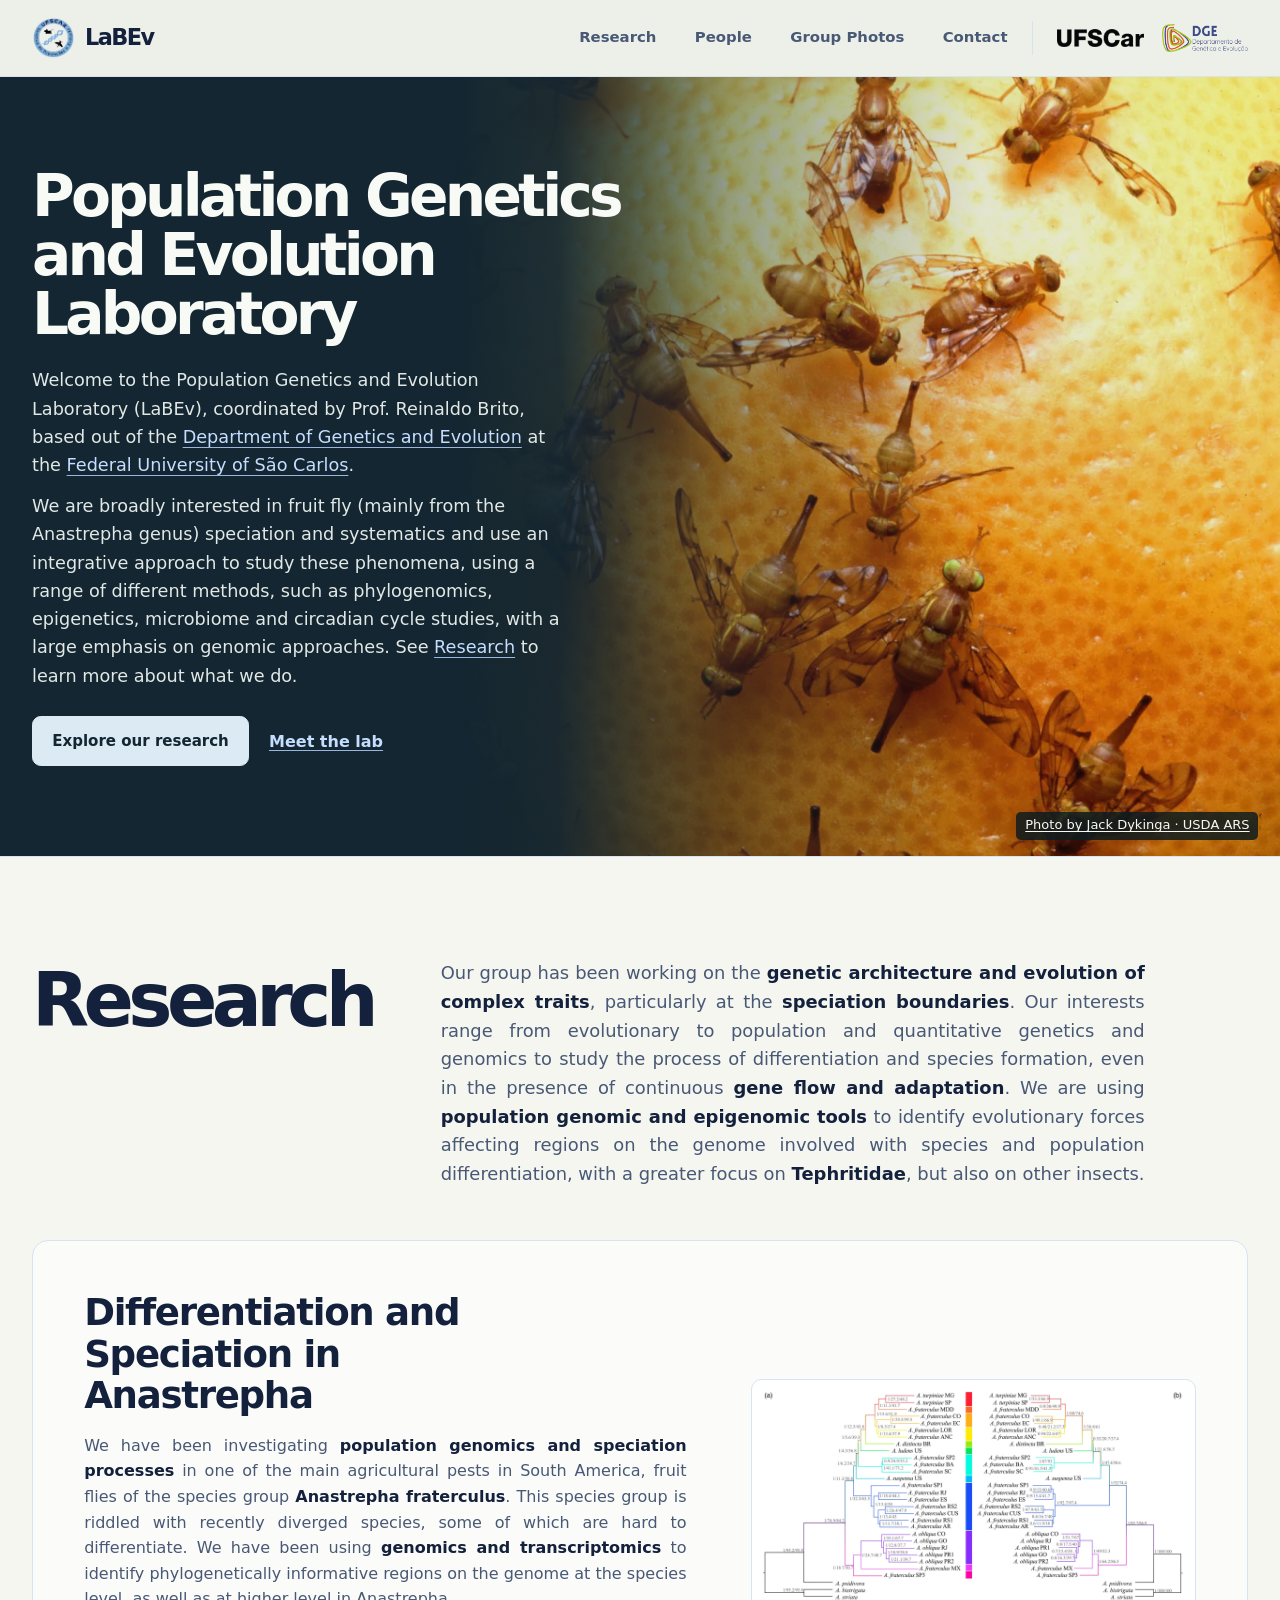
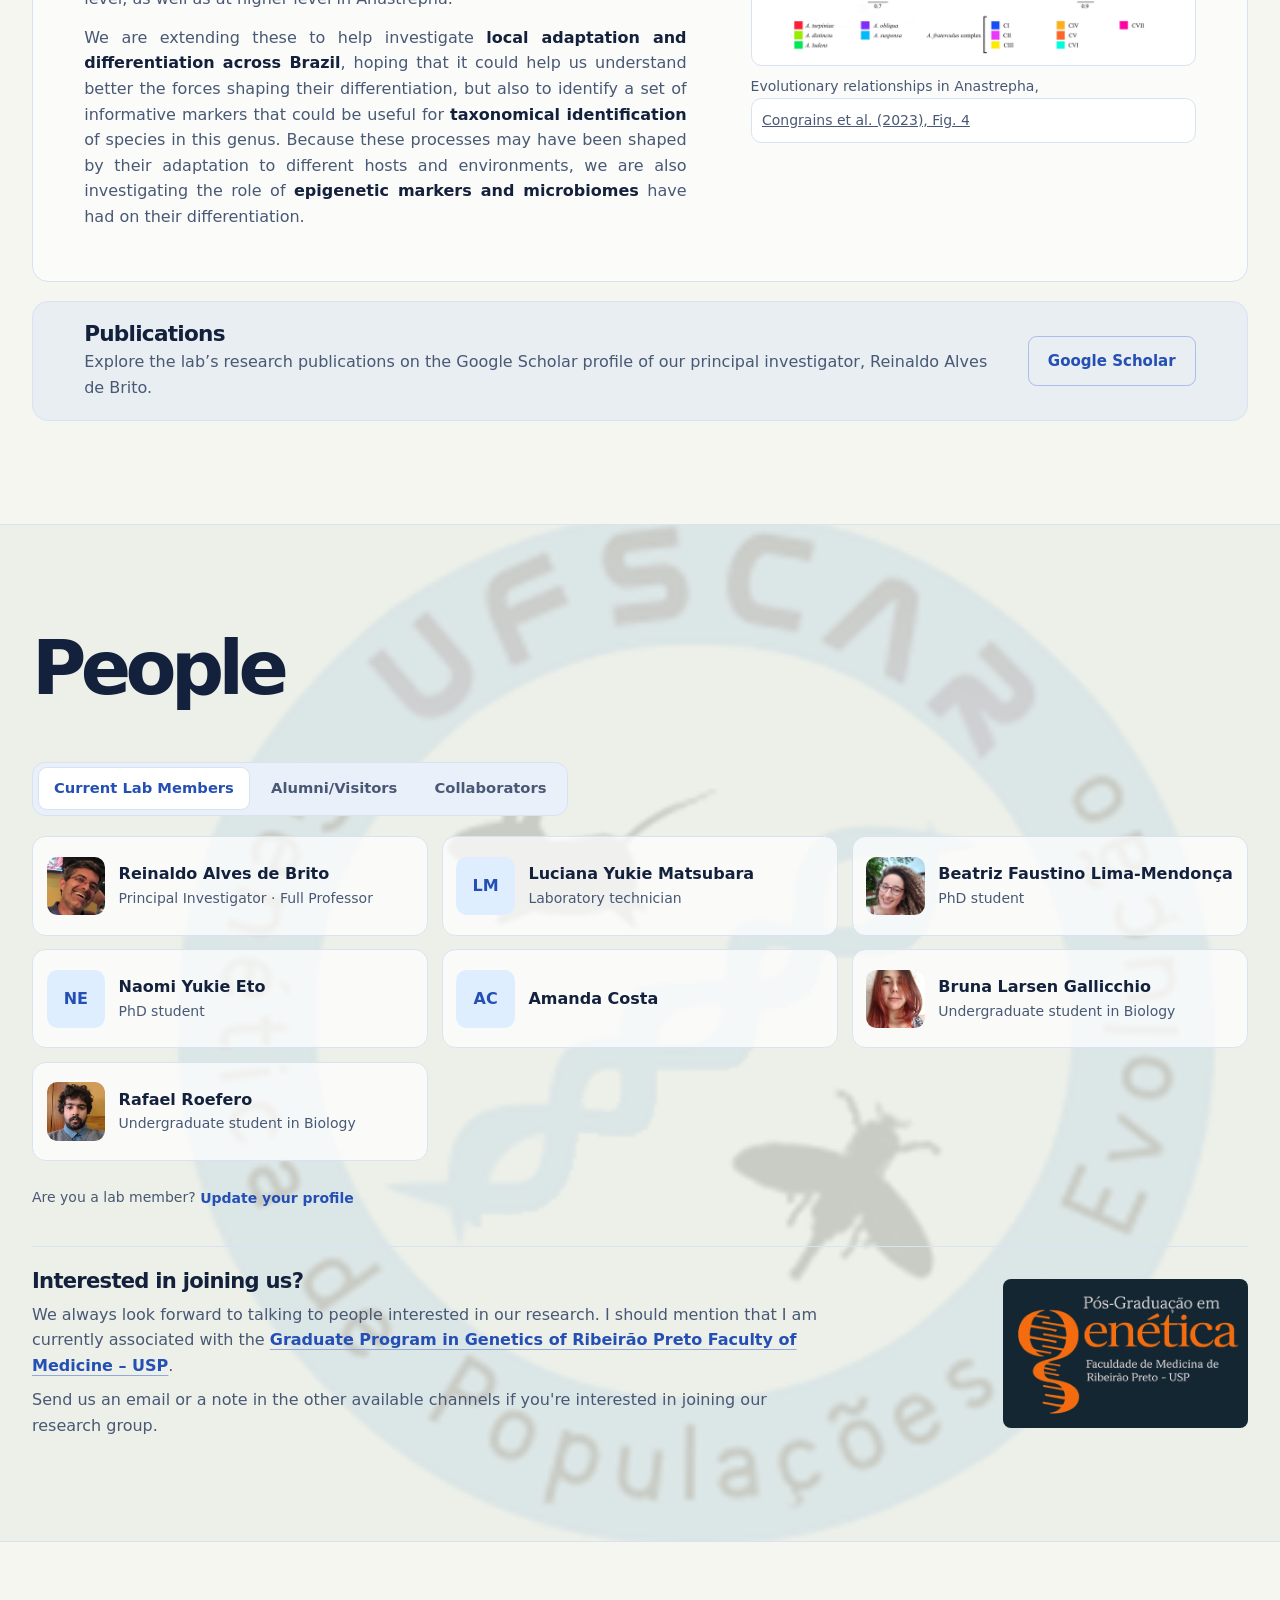
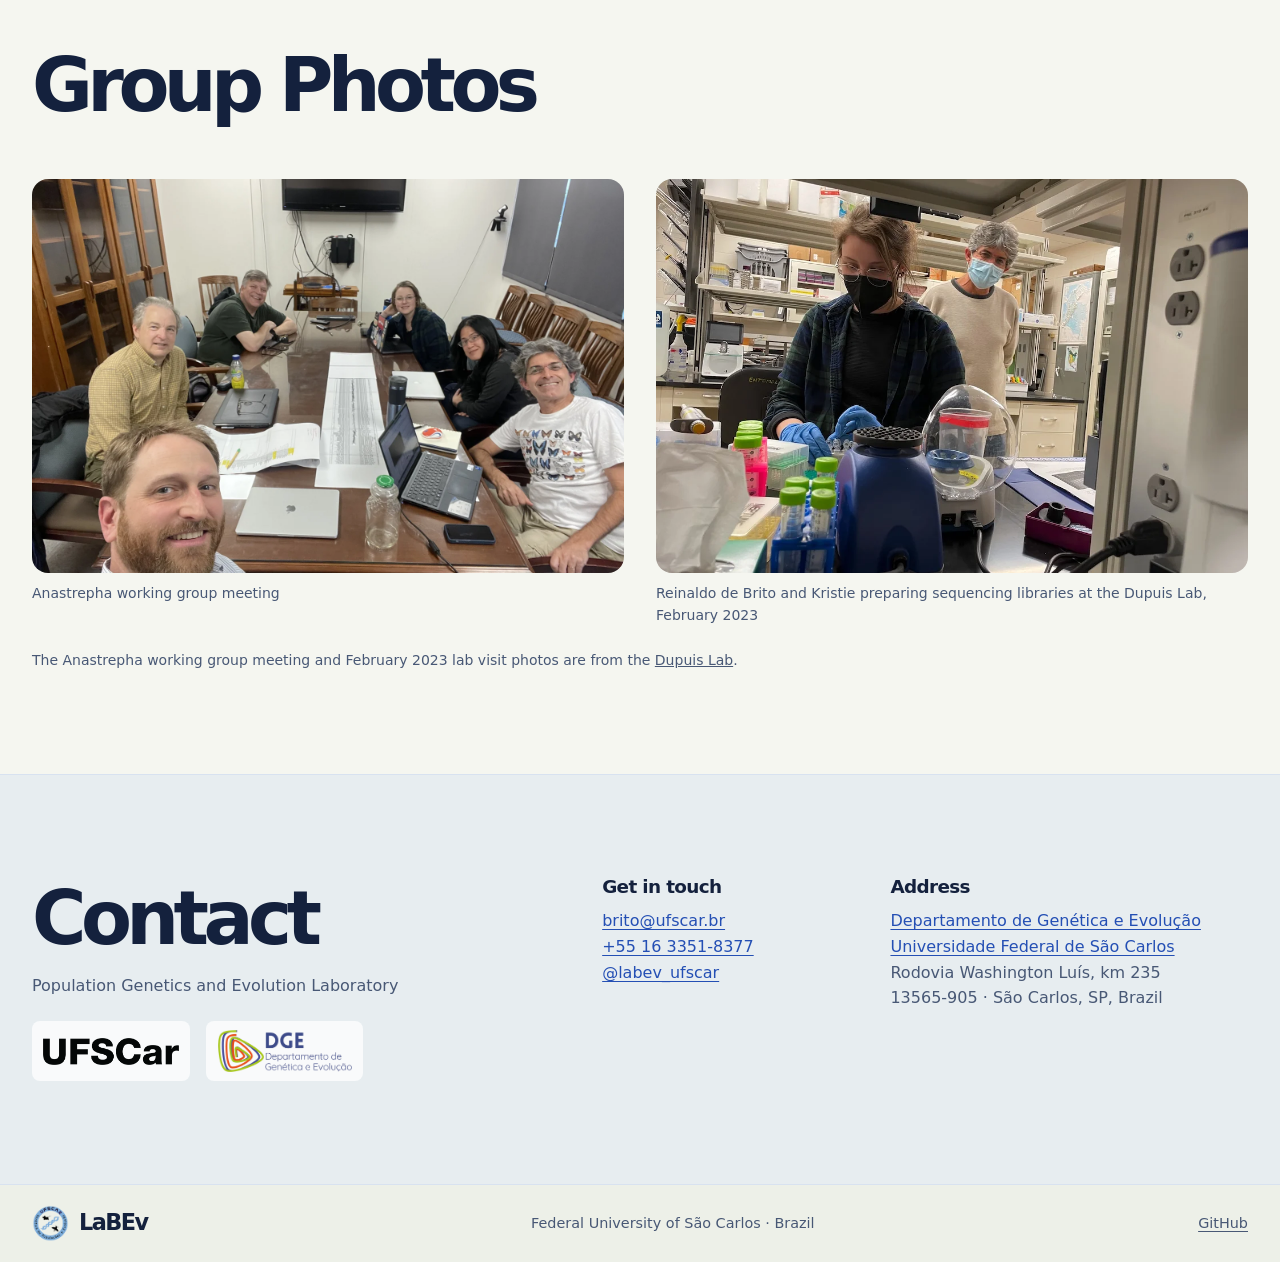
<file: v2/index.html>
<!doctype html>
<html lang="en">
<head>
  <meta charset="utf-8">
  <meta name="viewport" content="width=device-width, initial-scale=1">
  <meta name="description" content="LaBEv is the Population Genetics and Evolution Laboratory at UFSCar, studying fruit fly speciation, phylogenomics and molecular evolution.">
  <meta name="theme-color" content="#edf0e8">
  <title>LaBEv — Population Genetics and Evolution Laboratory</title>
  <link rel="icon" href="assets/labev-logo.png" type="image/png">
  <link rel="stylesheet" href="assets/site.css">
  <script defer src="People/people-data.js"></script>
  <script defer src="assets/group-photos-data.js"></script>
  <script defer src="assets/site.js"></script>
</head>
<body>
  <a class="skip-link" href="#main">Skip to content</a>

  <header class="site-header">
    <div class="wrap header-inner">
      <a class="brand" href="#Home" aria-label="LaBEv home">
        <img src="assets/labev-logo.png" alt="" width="43" height="43">
        <span>LaBEv</span>
      </a>
      <nav class="site-nav" aria-label="Main navigation">
        <a href="#Research">Research</a>
        <a href="#People">People</a>
        <a href="#Group-Photos">Group Photos</a>
        <a href="#Contact">Contact</a>
      </nav>
      <div class="header-affiliation">
        <a href="https://www.ufscar.br/"><img src="assets/logo-ufscar.png" alt="Federal University of São Carlos (UFSCar)" width="499" height="100"></a>
        <a href="https://www.dge.ufscar.br/"><img src="assets/logo-dge.png" alt="Departamento de Genética e Evolução" width="640" height="202"></a>
      </div>
    </div>
  </header>

  <main id="main">
    <section class="hero" id="Home" aria-labelledby="home-heading">
      <div class="wrap hero-inner">
        <div class="hero-copy">
          <h1 id="home-heading">Population Genetics and Evolution Laboratory</h1>
          <div class="hero-description">
            <p>Welcome to the Population Genetics and Evolution Laboratory (LaBEv), coordinated by Prof. Reinaldo Brito, based out of the <a href="https://www.dge.ufscar.br/">Department of Genetics and Evolution</a> at the <a href="https://www.ufscar.br/">Federal University of São Carlos</a>.</p>
            <p>We are broadly interested in fruit fly (mainly from the <i>Anastrepha</i> genus) speciation and systematics and use an integrative approach to study these phenomena, using a range of different methods, such as phylogenomics, epigenetics, microbiome and circadian cycle studies, with a large emphasis on genomic approaches. See <a href="#Research">Research</a> to learn more about what we do.</p>
          </div>
          <div class="hero-actions">
            <a class="button" href="#Research">Explore our research</a>
            <a class="subtle-link" href="#People">Meet the lab</a>
          </div>
        </div>
      </div>
      <figure class="hero-figure" aria-label="Research photographs">
        <div class="hero-slides" id="hero-slides">
          <img class="hero-slide" src="assets/hero-ludens.webp" alt="Mexican fruit flies on a grapefruit" width="1048" height="1500" fetchpriority="high" data-credit="Photo by Jack Dykinga · USDA ARS" data-source="https://www.flickr.com/photos/usdagov/8456922792" style="--photo-focus: 50% 39%; --photo-focus-mobile: 50% 39%;">
        </div>
        <template id="hero-photo-list">
          <img src="assets/hero-fraterculus.webp" alt="South American fruit fly with its patterned wings extended" width="1491" height="1098" data-credit="Photo by Gerson Tavares" data-source="https://commons.wikimedia.org/wiki/File:Anastrepha-fraterculus.jpg" style="--photo-focus: 74% 56%; --photo-focus-compact: 37% 56%; --photo-scale: -1.18 1.18; --photo-origin: 54% 51%; --photo-scale-mobile: -1 1;">
          <img src="assets/fruit-fly.webp" alt="Anastrepha fraterculus resting on a leaf" width="1680" height="1120" data-credit="Photo by Paulo Lanzetta" data-source="https://revistacultivar.com.br/fitossanidade/anastrepha-fraterculus">
          <img src="assets/hero-pitanga-brasil.webp" alt="Ripe pitanga (Eugenia uniflora) on a branch in Minas Gerais, Brazil" width="1680" height="1123" data-credit="Photo by EvaldoResende" data-source="https://commons.wikimedia.org/wiki/File:Pitanga_Eugenia_uniflora.jpg" style="--photo-focus: 55% 49%; --photo-focus-mobile: 55% 49%;">
          <img src="assets/hero-anastrepha-brasil.webp" alt="Anastrepha fraterculus on a reddish stem in the Atlantic Forest, Espírito Santo, Brazil" width="1280" height="854" data-credit="Photo by Luan Faitanin Volpato" data-source="https://commons.wikimedia.org/wiki/File:Mosca-das-frutas.jpg" style="--photo-focus: 0% 52%; --photo-focus-compact: 27% 52%; --photo-scale: 1.74; --photo-origin: 0% 52%; --photo-scale-mobile: 1.6;">
          <img src="assets/hero-pomar-avare.webp" alt="Rows of orange trees bearing ripe fruit in Avaré, São Paulo, Brazil" width="1800" height="1191" data-credit="Photo by José Reynaldo da Fonseca" data-source="https://commons.wikimedia.org/wiki/File:Laranja_(Avar%C3%A9)_REFON_1.JPG" style="--photo-focus: 66% 52%; --photo-focus-compact: 70% 51%; --photo-focus-mobile: center 54%;">
        </template>
        <figcaption class="hero-caption" tabindex="0" aria-description="The photographs pause while the photo credit has focus.">
          <span id="hero-credit"><a href="https://www.flickr.com/photos/usdagov/8456922792">Photo by Jack Dykinga · USDA ARS</a></span>
        </figcaption>
      </figure>
    </section>

    <section class="section research" id="Research" aria-labelledby="research-heading">
      <div class="wrap">
        <div class="section-heading" data-reveal>
          <h2 id="research-heading">Research</h2>
          <p>Our group has been working on the <strong>genetic architecture and evolution of complex traits</strong>, particularly at the <strong>speciation boundaries</strong>. Our interests range from evolutionary to population and quantitative genetics and genomics to study the process of differentiation and species formation, even in the presence of continuous <strong>gene flow and adaptation</strong>. We are using <strong>population genomic and epigenomic tools</strong> to identify evolutionary forces affecting regions on the genome involved with species and population differentiation, with a greater focus on <strong>Tephritidae</strong>, but also on other insects.</p>
        </div>
        <div class="research-feature" data-reveal>
          <div class="research-copy">
            <h3>Differentiation and Speciation in <i>Anastrepha</i></h3>
            <p>We have been investigating <strong>population genomics and speciation processes</strong> in one of the main agricultural pests in South America, fruit flies of the species group <strong><i>Anastrepha fraterculus</i></strong>. This species group is riddled with recently diverged species, some of which are hard to differentiate. We have been using <strong>genomics and transcriptomics</strong> to identify phylogenetically informative regions on the genome at the species level, as well as at higher level in <i>Anastrepha</i>.</p>
            <p>We are extending these to help investigate <strong>local adaptation and differentiation across Brazil</strong>, hoping that it could help us understand better the forces shaping their differentiation, but also to identify a set of informative markers that could be useful for <strong>taxonomical identification</strong> of species in this genus. Because these processes may have been shaped by their adaptation to different hosts and environments, we are also investigating the role of <strong>epigenetic markers and microbiomes</strong> have had on their differentiation.</p>
          </div>
          <figure class="research-figure">
            <a href="assets/research-tree.webp" aria-label="Open the full Anastrepha phylogeny figure"><img src="assets/research-tree.webp" alt="Two phylogenetic trees comparing populations and species of Anastrepha fruit flies" loading="lazy" decoding="async"></a>
            <figcaption>Evolutionary relationships in <i>Anastrepha</i>, <a href="https://doi.org/10.1111/eva.13589">Congrains et al. (2023), Fig. 4</a></figcaption>
          </figure>
        </div>
        <div class="publications" id="Papers" data-reveal>
          <div>
            <h3>Publications</h3>
            <p>Explore the lab’s research publications on the Google Scholar profile of our principal investigator, Reinaldo Alves de Brito.</p>
          </div>
          <a class="button button-outline" href="https://scholar.google.com/citations?user=apduh70AAAAJ&amp;hl=en">Google Scholar</a>
        </div>
      </div>
    </section>

    <section class="section people" id="People" aria-labelledby="people-heading">
      <div class="wrap">
        <div class="section-heading" data-reveal>
          <h2 id="people-heading">People</h2>
        </div>
        <div id="people-directory" hidden>
          <div class="people-tabs" role="tablist" aria-label="People groups">
            <button type="button" role="tab" id="tab-current" aria-controls="panel-current" aria-selected="true">Current Lab Members</button>
            <button type="button" role="tab" id="tab-alumni" aria-controls="panel-alumni" aria-selected="false" tabindex="-1">Alumni/Visitors</button>
            <button type="button" role="tab" id="tab-collaborators" aria-controls="panel-collaborators" aria-selected="false" tabindex="-1">Collaborators</button>
          </div>
          <div id="panel-current" class="people-panel" role="tabpanel" aria-labelledby="tab-current" tabindex="0">
            <p class="profile-access" hidden>Are you a lab member? <button class="subtle-link profile-access-trigger" type="button" aria-haspopup="dialog" aria-controls="profile-access-dialog">Update your profile</button></p>
          </div>
          <div id="panel-alumni" class="people-panel" role="tabpanel" aria-labelledby="tab-alumni" tabindex="0" hidden></div>
          <div id="panel-collaborators" class="people-panel" role="tabpanel" aria-labelledby="tab-collaborators" tabindex="0" hidden></div>
        </div>
        <p id="people-unavailable" hidden>Profiles are currently unavailable.</p>
        <noscript><p>Enable JavaScript to view the lab directory.</p></noscript>
        <div class="join" data-reveal>
          <div class="join-copy">
            <h3>Interested in joining us?</h3>
            <p>We always look forward to talking to people interested in our research. I should mention that I am currently associated with the <a class="subtle-link" href="https://rge.fmrp.usp.br/pg/">Graduate Program in Genetics of Ribeirão Preto Faculty of Medicine – USP</a>.</p>
            <p>Send us an email or a note in the other available channels if you're interested in joining our research group.</p>
          </div>
          <a class="join-program-logo" href="https://rge.fmrp.usp.br/pg/" lang="pt-BR">
            <img src="assets/logo-genetica-usp.png" alt="Programa de Pós-Graduação em Genética da Faculdade de Medicina de Ribeirão Preto, USP" width="513" height="300" loading="lazy" decoding="async">
          </a>
        </div>
      </div>
    </section>

    <section class="section gallery" id="Group-Photos" aria-labelledby="gallery-heading">
      <div class="wrap">
        <div class="section-heading" data-reveal>
          <h2 id="gallery-heading">Group Photos</h2>
        </div>
        <div class="gallery-grid" id="group-photo-grid" data-reveal></div>
        <p id="group-photo-message" hidden></p>
        <p class="gallery-credit" id="group-photo-credit" hidden>The <i>Anastrepha</i> working group meeting and February 2023 lab visit photos are from the <a href="https://julianrdupuis.com/#News">Dupuis Lab</a>.</p>
        <noscript><p>Enable JavaScript to view the group photos.</p></noscript>
      </div>
    </section>

    <section class="section contact" id="Contact" aria-labelledby="contact-heading">
      <div class="wrap contact-inner">
        <div data-reveal>
          <h2 id="contact-heading">Contact</h2>
          <p>Population Genetics and Evolution Laboratory</p>
          <div class="contact-logos">
            <a href="https://www.ufscar.br/"><img src="assets/logo-ufscar.png" alt="Federal University of São Carlos (UFSCar)" width="499" height="100" loading="lazy" decoding="async"></a>
            <a href="https://www.dge.ufscar.br/"><img src="assets/logo-dge.png" alt="Departamento de Genética e Evolução" width="640" height="202" loading="lazy" decoding="async"></a>
          </div>
        </div>
        <div class="contact-details" data-reveal>
          <section aria-labelledby="contact-online">
            <h3 id="contact-online">Get in touch</h3>
            <a href="mailto:brito@ufscar.br">brito@ufscar.br</a>
            <a href="tel:+551633518377">+55 16 3351-8377</a>
            <a href="https://www.instagram.com/labev_ufscar/">@labev_ufscar</a>
          </section>
          <section aria-labelledby="contact-address">
            <h3 id="contact-address">Address</h3>
            <address>
              <a href="https://www.dge.ufscar.br/" lang="pt-BR">Departamento de Genética e Evolução</a>
              <a href="https://www.ufscar.br/" lang="pt-BR">Universidade Federal de São Carlos</a>
              Rodovia Washington Luís, km 235<br>
              13565-905 · São Carlos, SP, Brazil
            </address>
          </section>
        </div>
      </div>
    </section>
  </main>

  <footer class="site-footer">
    <div class="wrap footer-inner">
      <a class="brand" href="#Home" aria-label="LaBEv home">
        <img src="assets/labev-logo.png" alt="" width="37" height="37">
        <span>LaBEv</span>
      </a>
      <p>Federal University of São Carlos · Brazil</p>
      <a href="https://github.com/LaBEv">GitHub</a>
    </div>
  </footer>

  <dialog class="profile-dialog" id="profile-dialog" aria-labelledby="profile-name">
    <div class="dialog-inner">
      <form method="dialog" class="dialog-actions"><button class="close-button" value="close" aria-label="Close profile">×</button></form>
      <div id="profile-content"></div>
    </div>
  </dialog>
  <dialog class="profile-access-dialog" id="profile-access-dialog" aria-labelledby="profile-access-title" aria-describedby="profile-access-help">
    <div class="dialog-inner">
      <form method="dialog" class="dialog-actions"><button class="close-button" aria-label="Close profile access">×</button></form>
      <form method="dialog" class="profile-access-form">
        <h2 id="profile-access-title">Update your profile</h2>
        <p id="profile-access-help">Enter the lab password to open the profile form in a new tab.</p>
        <div class="profile-access-field">
          <label for="profile-access-password">Lab password</label>
          <input id="profile-access-password" type="password" aria-describedby="profile-access-error" autocomplete="off" required autofocus>
          <p class="profile-access-error" id="profile-access-error" role="alert"></p>
        </div>
        <button class="button" type="submit">Open profile form</button>
      </form>
    </div>
  </dialog>
  <dialog class="photo-dialog" id="photo-dialog" aria-labelledby="photo-caption">
    <div class="dialog-inner">
      <form method="dialog" class="dialog-actions"><button class="close-button" value="close" aria-label="Close photo">×</button></form>
      <figure><img alt=""><figcaption id="photo-caption"></figcaption></figure>
    </div>
  </dialog>
</body>
</html>
</file>
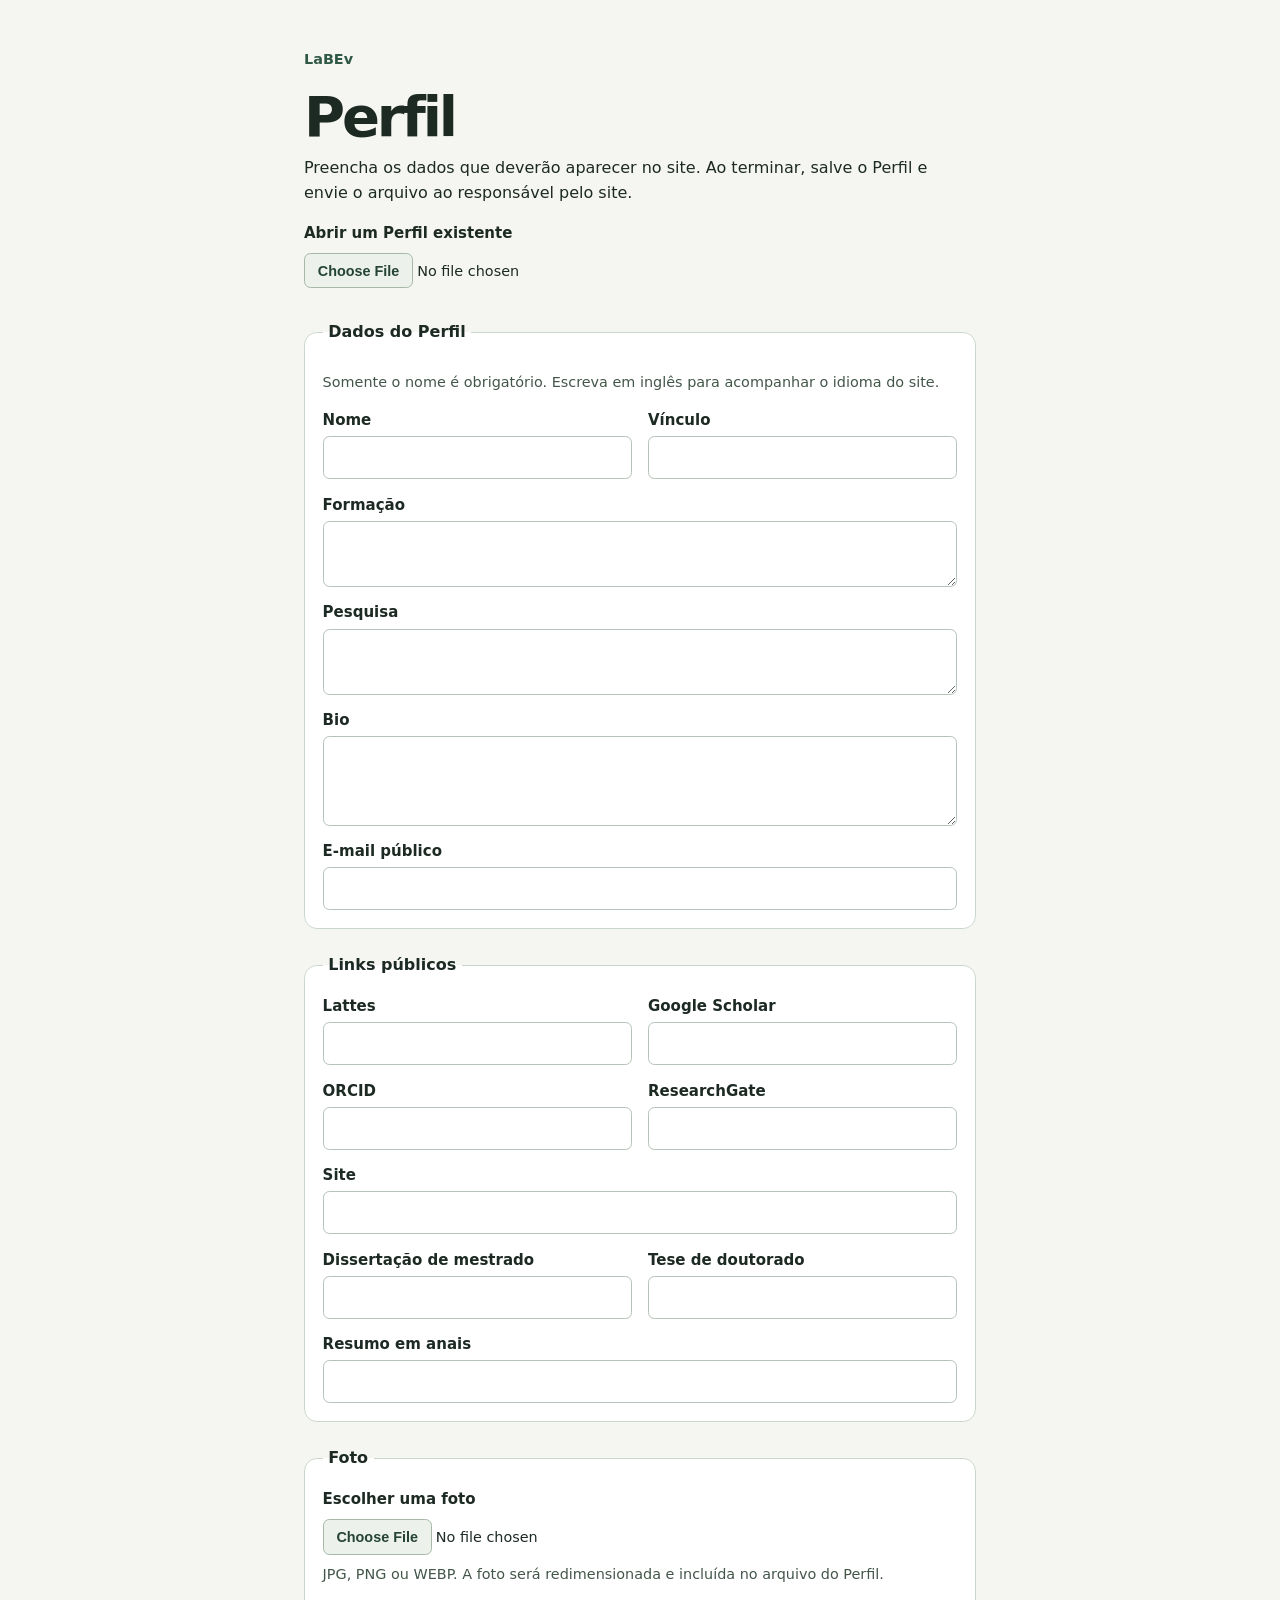
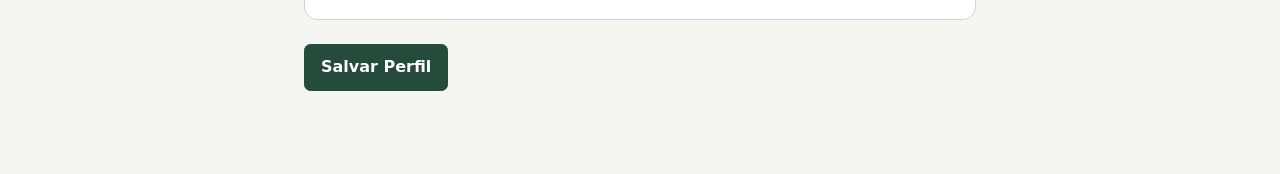
<file: v2/People/editar-perfil.html>
<!doctype html>
<html lang="pt-BR">
<head>
  <meta charset="utf-8">
  <meta name="viewport" content="width=device-width, initial-scale=1">
  <title>Perfil | LaBEv</title>
  <style>
    :root { color-scheme: light; background: #f5f6f2; color: #1d2a23; font: 100%/1.55 system-ui, sans-serif; }
    * { box-sizing: border-box; }
    body { margin: 0; }
    main { max-width: 48rem; margin: 0 auto; padding: clamp(1.25rem, 5vw, 3rem); }
    header { margin-bottom: 2rem; }
    .brand { color: #305846; font-size: .9rem; font-weight: 750; }
    h1 { margin: 0 0 .5rem; font-size: clamp(2.25rem, 8vw, 3.5rem); line-height: 1.1; letter-spacing: -.055em; }
    p { margin: 0 0 1rem; }
    fieldset { min-inline-size: 0; margin: 0 0 1.5rem; padding: 1.1rem; border: 1px solid #cbd6cd; border-radius: .8rem; background: #fff; }
    legend { padding: 0 .35rem; font-weight: 720; }
    .fields { display: grid; grid-template-columns: repeat(2, minmax(0, 1fr)); column-gap: 1rem; row-gap: .9rem; }
    .wide { grid-column: 1 / -1; }
    label { display: block; font-size: .9375rem; font-weight: 640; }
    input, textarea, button { font: inherit; }
    input:not([type=file]), textarea { display: block; width: 100%; margin: .25rem 0 0; padding: .55rem .65rem; border: 1px solid #b6c3b8; border-radius: .4rem; color: inherit; background: #fff; }
    textarea { resize: vertical; }
    input[type=file] { width: 100%; margin: .5rem 0 0; font-size: .9rem; font-weight: 400; }
    input::file-selector-button, button { padding: .55rem .8rem; border: 1px solid #a7b8a9; border-radius: .4rem; background: #ecf2eb; color: #254337; font-weight: 660; cursor: pointer; }
    :focus-visible { outline: 3px solid #507c66; outline-offset: 2px; }
    button[type=submit] { padding: .65rem 1rem; border-color: #254b3d; background: #254b3d; color: #fff; }
    button:disabled { opacity: .55; cursor: wait; }
    .image-row { margin-top: .8rem; }
    img { display: block; width: 6rem; height: 6rem; margin-bottom: .6rem; object-fit: cover; border-radius: .6rem; }
    img[hidden] { display: none; }
    .small { margin-top: .5rem; color: #43564a; font-size: .9rem; }
    .image-row .small { overflow-wrap: anywhere; }
    #status { margin: .65rem 0 0; min-height: 1.5em; }
    #status[data-error=true] { color: #832827; }
    @media (max-width: 34rem) { .fields { grid-template-columns: 1fr; } }
  </style>
</head>
<body>
  <main>
    <header>
      <p class="brand">LaBEv</p>
      <h1>Perfil</h1>
      <p>Preencha os dados que deverão aparecer no site. Ao terminar, salve o Perfil e envie o arquivo ao responsável pelo site.</p>
      <label for="load-profile">Abrir um Perfil existente</label>
      <input id="load-profile" type="file" accept=".txt,text/plain">
    </header>

    <form id="profile-form">
      <fieldset>
        <legend>Dados do Perfil</legend>
        <p class="small">Somente o nome é obrigatório. Escreva em inglês para acompanhar o idioma do site.</p>
        <div class="fields">
          <label>Nome <input name="Nome" type="text" required></label>
          <label>Vínculo <input name="Vínculo" type="text"></label>
          <label class="wide">Formação <textarea name="Formação" rows="2"></textarea></label>
          <label class="wide">Pesquisa <textarea name="Pesquisa" rows="2"></textarea></label>
          <label class="wide">Bio <textarea name="Bio" rows="3"></textarea></label>
          <label class="wide">E-mail público <input name="E-mail" type="email"></label>
        </div>
      </fieldset>

      <fieldset>
        <legend>Links públicos</legend>
        <div class="fields">
          <label>Lattes <input name="Lattes" type="url" inputmode="url"></label>
          <label>Google Scholar <input name="Google Scholar" type="url" inputmode="url"></label>
          <label>ORCID <input name="ORCID" type="url" inputmode="url"></label>
          <label>ResearchGate <input name="ResearchGate" type="url" inputmode="url"></label>
          <label class="wide">Site <input name="Site" type="url" inputmode="url"></label>
          <label>Dissertação de mestrado <input name="Dissertação" type="url" inputmode="url"></label>
          <label>Tese de doutorado <input name="Tese" type="url" inputmode="url"></label>
          <label class="wide">Resumo em anais <input name="Resumo" type="url" inputmode="url"></label>
        </div>
      </fieldset>

      <fieldset>
        <legend>Foto</legend>
        <label for="load-photo">Escolher uma foto</label>
        <input id="load-photo" type="file" accept=".jpg,.jpeg,.png,.webp,image/jpeg,image/png,image/webp" aria-describedby="photo-help">
        <p id="photo-help" class="small">JPG, PNG ou WEBP. A foto será redimensionada e incluída no arquivo do Perfil.</p>
        <div id="photo-selection" class="image-row" hidden>
          <img id="photo-preview" alt="Prévia da foto escolhida" hidden>
          <p id="photo-label" class="small"></p>
          <button id="clear-photo" type="button">Remover foto</button>
        </div>
      </fieldset>

      <button id="save-profile" type="submit">Salvar Perfil</button>
      <p id="status" role="status" aria-atomic="true"></p>
    </form>
  </main>

  <script>
    const form = document.querySelector('#profile-form');
    const profileInput = document.querySelector('#load-profile');
    const imageInput = document.querySelector('#load-photo');
    const photoSelection = document.querySelector('#photo-selection');
    const preview = document.querySelector('#photo-preview');
    const photoLabel = document.querySelector('#photo-label');
    const clearPhoto = document.querySelector('#clear-photo');
    const save = document.querySelector('#save-profile');
    const status = document.querySelector('#status');
    const fields = Array.from(form.querySelectorAll('[name]'));
    const fieldNames = new Set([...fields.map((field) => field.name), 'Foto']);
    const embeddedPhoto = /^data:image\/jpeg;base64,[A-Za-z0-9+/]+={0,2}$/;
    let photo = '';
    let profileFilename = '';
    let photoRevision = 0;
    let profileRevision = 0;

    function say(message, isError = false) {
      status.textContent = message;
      status.dataset.error = String(isError);
    }

    function setPhoto(value, filename = '') {
      photo = value;
      photoSelection.hidden = !photo;
      preview.hidden = !embeddedPhoto.test(photo);
      if (preview.hidden) {
        preview.removeAttribute('src');
      } else {
        preview.src = photo;
      }
      photoLabel.textContent = filename || (preview.hidden ? photo : 'Foto incluída no Perfil');
    }

    function parseProfile(contents) {
      const values = new Map();
      let activeField;
      for (const line of contents.replace(/^\uFEFF/, '').split(/\r?\n/)) {
        if (!line.trim() || /^\s*#/.test(line)) continue;
        if (/^\s/.test(line) && activeField) {
          values.set(activeField, `${values.get(activeField)}\n${line.trim()}`.trim());
          continue;
        }
        const separator = line.indexOf(':');
        const name = separator < 0 ? '' : line.slice(0, separator).trim();
        if (!fieldNames.has(name) || values.has(name)) throw new Error('Formato do Perfil inválido.');
        values.set(name, line.slice(separator + 1).trim());
        activeField = name;
      }
      const photoValue = values.get('Foto');
      if (photoValue && !embeddedPhoto.test(photoValue) && !/^[^/\\:]+\.(jpe?g|png|webp)$/i.test(photoValue)) {
        throw new Error('O campo Foto precisa conter um nome de arquivo JPG, PNG ou WEBP.');
      }
      return values;
    }

    profileInput.addEventListener('change', async () => {
      const [file] = profileInput.files;
      if (!file) return;
      const revision = ++profileRevision;
      try {
        const values = parseProfile(await file.text());
        if (revision !== profileRevision) return;
        for (const field of fields) field.value = values.get(field.name) || '';
        profileFilename = values.get('Nome') && /\.txt$/i.test(file.name) ? file.name : '';
        photoRevision++;
        save.disabled = false;
        imageInput.value = '';
        setPhoto(values.get('Foto') || '');
        say('Perfil aberto. Você já pode editar os campos.');
        form.elements.namedItem('Nome').focus();
      } catch (error) {
        if (revision === profileRevision) say(error.message, true);
      } finally {
        if (revision === profileRevision) profileInput.value = '';
      }
    });

    async function resizePhoto(file) {
      if (!/\.(jpe?g|png|webp)$/i.test(file.name)) throw new Error('Escolha uma foto JPG, PNG ou WEBP.');
      const source = URL.createObjectURL(file);
      const image = new Image();
      try {
        image.src = source;
        await image.decode();
        const scale = Math.min(1, 960 / Math.max(image.naturalWidth, image.naturalHeight));
        const canvas = document.createElement('canvas');
        canvas.width = Math.max(1, Math.round(image.naturalWidth * scale));
        canvas.height = Math.max(1, Math.round(image.naturalHeight * scale));
        const context = canvas.getContext('2d', { alpha: false });
        context.fillStyle = '#fff';
        context.fillRect(0, 0, canvas.width, canvas.height);
        context.drawImage(image, 0, 0, canvas.width, canvas.height);
        return canvas.toDataURL('image/jpeg', .85);
      } finally {
        URL.revokeObjectURL(source);
      }
    }

    imageInput.addEventListener('change', async () => {
      const [file] = imageInput.files;
      if (!file) return;
      const revision = ++photoRevision;
      save.disabled = true;
      say('Preparando a foto…');
      try {
        const value = await resizePhoto(file);
        if (revision !== photoRevision) return;
        setPhoto(value, file.name);
        say('Foto pronta para salvar.');
      } catch {
        if (revision === photoRevision) say('Não foi possível abrir a foto. Escolha um arquivo JPG, PNG ou WEBP válido.', true);
      } finally {
        if (revision === photoRevision) save.disabled = false;
      }
    });

    clearPhoto.addEventListener('click', () => {
      photoRevision++;
      setPhoto('');
      imageInput.value = '';
      save.disabled = false;
      say('Foto removida.');
      imageInput.focus();
    });

    form.addEventListener('submit', (event) => {
      event.preventDefault();
      const nameField = form.elements.namedItem('Nome');
      const name = nameField.value.trim();
      if (!name) {
        say('Preencha o nome.', true);
        nameField.focus();
        return;
      }
      for (const field of fields.filter((item) => item.type === 'url' && item.value.trim())) {
        const value = field.value.trim();
        if (!/^https?:\/\//i.test(value) || !URL.canParse(value) || new URL(value).username || new URL(value).password) {
          say(`Preencha ${field.name} com um link completo começando com https:// ou http://.`, true);
          field.focus();
          return;
        }
      }

      const contents = fields.map((field) => `${field.name}: ${field.value.trim().replace(/\s*\r?\n\s*/g, ' ')}`);
      contents.push(`Foto: ${photo}`);
      const file = new Blob([`# LaBEv | Perfil\n${contents.join('\n')}\n`], { type: 'text/plain;charset=utf-8' });
      const slug = name.normalize('NFD').replace(/\p{M}/gu, '').toLowerCase().replace(/[^\p{L}\p{N}]+/gu, '-').replace(/^-|-$/g, '');
      const url = URL.createObjectURL(file);
      const link = document.createElement('a');
      link.href = url;
      link.download = profileFilename || `perfil${slug ? `-${slug}` : ''}.txt`;
      document.body.append(link);
      link.click();
      link.remove();
      setTimeout(() => URL.revokeObjectURL(url), 1500);
      say('Perfil preparado para download. Envie o arquivo .txt ao responsável pelo site.');
    });
  </script>
</body>
</html>
</file>
<file: v2/assets/site.css>
:root {
  color-scheme: light;
  --paper: #edf0e8;
  --white: #fff;
  --ink: #14213d;
  --muted: #485875;
  --blue: #244fb4;
  --sky: #dfeeff;
  --line: #d8e2f0;
  --hero-ink: #132631;
  --radius: 1rem;
  --header-offset: 5.25rem;
  --font: "Aptos", "Inter", "Segoe UI", system-ui, sans-serif;
  font-family: var(--font);
  color: var(--ink);
  background: var(--paper);
  font-synthesis: none;
}

*, *::before, *::after { box-sizing: border-box; }
html { scroll-behavior: smooth; scroll-padding-top: var(--header-offset); }
body { margin: 0; font-size: 1rem; line-height: 1.6; }
body:has(dialog[open]) { overflow: hidden; }
[hidden] { display: none !important; }
img { display: block; max-width: 100%; }
button { font: inherit; }
a { color: inherit; }
:focus-visible { outline: 3px solid var(--blue); outline-offset: 4px; }
::selection { background: #c4dcff; color: var(--ink); }

h1, h2, h3, p, figure { margin: 0; }
h1, h2, h3 { line-height: 1.12; }
h2 { font-size: clamp(2.75rem, 5.8vw, 5.35rem); letter-spacing: -.075em; font-weight: 650; }
h3 { letter-spacing: -.035em; }
.wrap { width: min(100% - 2.75rem, 76rem); margin-inline: auto; }
.section { padding-block: clamp(4rem, 8vw, 7.25rem); }

.skip-link {
  position: fixed;
  z-index: 5;
  inset: .5rem auto auto .5rem;
  transform: translateY(-180%);
  padding: .625rem 1rem;
  background: var(--white);
  border-radius: .5rem;
}
.skip-link:focus { transform: translateY(0); }

.site-header {
  position: sticky;
  z-index: 3;
  top: 0;
  background: rgb(237 240 232 / .95);
  border-bottom: 1px solid var(--line);
  backdrop-filter: blur(16px);
}
.header-inner { display: flex; justify-content: space-between; align-items: center; gap: 1.5rem; min-height: 4.75rem; }
.brand { display: inline-flex; align-items: center; gap: .625rem; flex: none; text-decoration: none; }
.brand span { font-weight: 750; font-size: 1.4rem; letter-spacing: -.07em; }
.brand img { object-fit: contain; }
.header-affiliation { display: flex; align-items: center; gap: clamp(.7rem, 1.4vw, 1.25rem); flex: none; padding-inline-start: clamp(.8rem, 2vw, 1.55rem); border-inline-start: 1px solid var(--line); }
.header-affiliation a { display: grid; align-items: center; min-height: 2.15rem; }
.header-affiliation img { width: 5.4rem; height: 2rem; object-fit: contain; }
.site-nav { display: flex; align-self: stretch; align-items: stretch; gap: clamp(1.35rem, 3vw, 2.7rem); margin-inline-start: auto; }
.site-nav a {
  position: relative;
  display: flex;
  align-items: center;
  font-size: .93rem;
  font-weight: 600;
  color: var(--muted);
  text-decoration: none;
  white-space: nowrap;
  transition: color .2s ease;
}
.site-nav a::after { content: ""; position: absolute; inset: auto 0 0; height: 2px; background: var(--blue); transform: scaleX(0); transition: transform .25s ease; }
.site-nav a:is(:hover, [aria-current]) { color: var(--blue); }
.site-nav a[aria-current]::after { transform: scaleX(1); }

.hero {
  position: relative;
  isolation: isolate;
  display: flex;
  align-items: center;
  min-height: min(42rem, calc(100svh - 4.75rem));
  background: var(--hero-ink);
  color: #f8faf6;
}
.hero-inner { position: relative; z-index: 1; padding-block: clamp(3.2rem, 7vw, 6rem); }
.hero-copy { max-width: min(63%, 42rem); animation: rise .72s cubic-bezier(.2,.7,.2,1) both; }
.hero h1 {
  max-width: 37rem;
  font-size: clamp(2.8rem, 4.55vw, 4.65rem);
  line-height: 1.02;
  letter-spacing: -.065em;
  font-weight: 680;
  text-wrap: balance;
}
.hero-description { margin-top: 1.35rem; max-width: 34rem; color: #e1e8e5; font-size: clamp(1rem, 1.38vw, 1.125rem); }
.hero-description p + p { margin-top: .8rem; }
.hero-description a, .hero .subtle-link { color: #c5deff; text-decoration-color: #97b7e1; text-underline-offset: .2em; }
.hero :focus-visible { outline-color: #c5deff; }
.hero-actions { margin-top: 1.65rem; display: flex; align-items: center; flex-wrap: wrap; gap: 1.25rem; }
.hero .button { color: var(--hero-ink); background: #dceaf4; border-color: #dceaf4; }
.hero .button:hover { background: #f0f6fb; border-color: #f0f6fb; }
.button {
  display: inline-flex;
  align-items: center;
  justify-content: center;
  padding: .75rem 1.2rem;
  min-height: 3rem;
  border: 1px solid var(--blue);
  border-radius: .55rem;
  background: var(--blue);
  color: var(--white);
  font-size: .94rem;
  font-weight: 650;
  text-decoration: none;
  transition: background .2s ease, color .2s ease, border-color .2s ease;
}
.button:hover { background: #183b91; border-color: #183b91; }
.button-outline { color: var(--blue); background: transparent; border-color: #a9bee8; }
.button-outline:hover { color: var(--white); }
.subtle-link { color: var(--blue); font-weight: 650; text-underline-offset: .25em; text-decoration-color: #91a8d9; transition: text-decoration-color .2s ease; }
.subtle-link:hover { text-decoration-color: currentColor; }
.hero-figure {
  position: absolute;
  inset: 0 0 0 33%;
  overflow: hidden;
  animation: photo-fade .9s ease both;
}
.hero-slides { position: absolute; inset: 0; mask-image: linear-gradient(90deg, transparent 2%, #000 7%); }
.hero-slide {
  position: absolute;
  inset: 0;
  width: 100%;
  height: 100%;
  object-fit: cover;
  object-position: var(--photo-focus, 28% 52%);
  scale: var(--photo-scale, 1);
  transform-origin: var(--photo-origin, center);
}
.hero-slide.is-entering { animation: hero-slide-in 1.2s ease both; }
.hero-slide.is-leaving { animation: hero-slide-out 1.2s ease both; }
@keyframes hero-slide-in { from { opacity: 0; translate: 2.5% 0; } to { opacity: 1; translate: 0 0; } }
@keyframes hero-slide-out { to { translate: -2.5% 0; } }
.hero-figure::after {
  content: "";
  position: absolute;
  inset: -1px;
  background: linear-gradient(90deg, var(--hero-ink) 2%, rgb(19 38 49 / .95) 16%, rgb(19 38 49 / .45) 36%, rgb(19 38 49 / .12) 65%, rgb(19 38 49 / .08));
  pointer-events: none;
}
.hero-caption { position: absolute; z-index: 1; right: 1.35rem; bottom: 1rem; max-width: calc(100% - 2.7rem); padding: .23rem .55rem; border-radius: .3rem; background: rgb(13 28 32 / .84); color: #f8faf6; font-size: .8125rem; }
.hero-caption a { text-underline-offset: .17em; }
.research-figure figcaption, .gallery-item figcaption { color: var(--muted); font-size: .875rem; margin-top: .55rem; }
@keyframes photo-fade { from { opacity: 0; } to { opacity: 1; } }

.research, .gallery { background: #f5f6f0; border-block: 1px solid var(--line); }
.section-heading { display: grid; grid-template-columns: 1fr minmax(0, 1fr); align-items: end; gap: 1.25rem; margin-bottom: clamp(2rem, 4vw, 3.4rem); }
.section-heading p { color: var(--muted); max-width: 44rem; font-size: clamp(1rem, 1.4vw, 1.12rem); }
.research .section-heading { grid-template-columns: minmax(0, .65fr) minmax(0, 1.35fr); align-items: start; }
.research-feature {
  display: grid;
  grid-template-columns: minmax(0, 1.15fr) minmax(0, .85fr);
  align-items: center;
  gap: clamp(1.65rem, 5vw, 4.5rem);
  padding: clamp(1.4rem, 4vw, 3.75rem);
  background: rgb(255 255 255 / .65);
  border: 1px solid var(--line);
  border-radius: var(--radius);
}
.research-copy h3 { max-width: 24rem; font-size: clamp(1.55rem, 2.9vw, 2.55rem); margin-bottom: 1rem; }
.research-copy p { color: var(--muted); }
.research-copy p + p { margin-top: .8rem; }
.research .section-heading > p, .research-copy > p { text-align: justify; }
.research .section-heading > p strong, .research-copy > p strong { color: var(--ink); }
.research-figure a { display: block; background: var(--white); padding: .65rem; border: 1px solid var(--line); border-radius: .65rem; }
.research-figure img { width: 100%; aspect-ratio: 1.596; object-fit: contain; }
.publications { display: flex; align-items: center; justify-content: space-between; gap: 1.25rem; margin-top: 1.2rem; padding: 1.25rem clamp(1.4rem, 4vw, 3.75rem); background: #e8eef1; border: 1px solid var(--line); border-radius: var(--radius); }
.publications h3 { font-size: 1.35rem; }
.publications p { color: var(--muted); margin-top: .2rem; }
.publications .button { flex-shrink: 0; }

.people { position: relative; isolation: isolate; }
.people::before {
  content: "";
  position: absolute;
  z-index: -1;
  inset: 0;
  background: url("labev-logo.png") 88% center / auto 111% no-repeat;
  opacity: .15;
  pointer-events: none;
}
.people-tabs {
  display: flex;
  gap: .3rem;
  width: fit-content;
  max-width: 100%;
  padding: .3rem;
  border: 1px solid var(--line);
  border-radius: .8rem;
  background: #eaf0fa;
}
.people-tabs button {
  min-height: 2.65rem;
  padding: .48rem .95rem;
  border: 1px solid transparent;
  border-radius: .55rem;
  background: transparent;
  color: var(--muted);
  font-size: .92rem;
  font-weight: 650;
  line-height: 1.25;
  cursor: pointer;
  transition: color .2s ease, background .2s ease;
}
.people-tabs button:hover { color: var(--blue); }
.people-tabs button[aria-selected="true"] { color: var(--blue); background: var(--white); border-color: #d7e2f3; }
.people-panel { margin-top: 1.3rem; animation: rise .32s cubic-bezier(.2,.7,.2,1) both; }
.people-grid {
  display: grid;
  grid-template-columns: repeat(3, minmax(0, 1fr));
  gap: .85rem;
  padding: 0;
  margin: 0;
  list-style: none;
}
.person-card {
  display: flex;
  align-items: center;
  gap: .85rem;
  width: 100%;
  height: 100%;
  min-height: 6.2rem;
  padding: .85rem;
  border: 1px solid var(--line);
  border-radius: .85rem;
  text-align: left;
  color: var(--ink);
  background: rgb(255 255 255 / .72);
}
button.person-card { cursor: pointer; transition: border-color .2s ease, background .2s ease; }
button.person-card:hover { border-color: #9eb6eb; background: #f9fbff; }
.avatar { position: relative; flex: none; display: grid; place-items: center; width: 3.65rem; height: 3.65rem; overflow: hidden; border-radius: .65rem; background: var(--sky); color: var(--blue); font-weight: 700; }
.avatar img { position: absolute; inset: 0; width: 100%; height: 100%; object-fit: cover; object-position: center 35%; }
.person-info { min-width: 0; }
.person-name { display: block; font-weight: 700; line-height: 1.25; }
.person-role { display: block; color: var(--muted); font-size: .875rem; line-height: 1.35; margin-top: .3rem; }
.join { display: grid; grid-template-columns: minmax(0, 1fr) auto; align-items: center; gap: clamp(1.15rem, 4vw, 2.75rem); margin-top: 2.1rem; padding-top: 1.4rem; border-top: 1px solid var(--line); }
.join h3 { font-size: 1.32rem; }
.join p { color: var(--muted); max-width: 50rem; margin-top: .55rem; }
.join-program-logo { display: inline-flex; justify-self: start; padding: .45rem; border-radius: .5rem; background: var(--hero-ink); }
.join-program-logo img { width: clamp(10.5rem, 18vw, 14.5rem); height: auto; border-radius: inherit; }
.profile-access { color: var(--muted); margin-top: 1.4rem; font-size: .875rem; }
.profile-access-trigger { padding: .2rem 0; border: 0; background: transparent; cursor: pointer; }

.gallery-grid { display: grid; grid-template-columns: repeat(2, minmax(0, 1fr)); gap: clamp(1rem, 3vw, 2rem); }
.gallery-photo { display: block; aspect-ratio: 3 / 2; overflow: hidden; border-radius: var(--radius); background: var(--sky); }
.gallery-photo img { width: 100%; height: 100%; object-fit: cover; transition: transform .55s cubic-bezier(.2,.7,.2,1); }
.gallery-photo:hover img { transform: scale(1.035); }
.gallery-item figcaption, .photo-dialog figcaption { white-space: pre-line; overflow-wrap: anywhere; }
.gallery-credit { margin-top: 1.4rem; color: var(--muted); font-size: .875rem; }

.contact { background: #e7edf0; }
.contact-inner { display: grid; grid-template-columns: minmax(0, 1fr) minmax(0, 1.2fr); gap: 2rem; }
.contact-inner > div:first-child > p { margin-top: .75rem; color: var(--muted); }
.contact-logos { display: flex; flex-wrap: wrap; align-items: center; gap: 1rem; margin-top: 1.45rem; }
.contact-logos a { display: flex; align-items: center; padding: .55rem .7rem; border-radius: .5rem; background: rgb(255 255 255 / .75); }
.contact-logos img { width: auto; height: 2.65rem; max-width: 8.5rem; object-fit: contain; }
.contact-details { display: grid; grid-template-columns: .85fr 1.15fr; gap: 1.5rem; }
.contact-details h3 { margin-bottom: .65rem; font-size: 1.15rem; }
.contact-details a { display: block; width: fit-content; color: var(--blue); text-underline-offset: .2em; }
.contact-details address { font-style: normal; color: var(--muted); }
.site-footer { border-top: 1px solid var(--line); }
.footer-inner { display: flex; justify-content: space-between; align-items: center; gap: 1.25rem; padding-block: 1.25rem; color: var(--muted); font-size: .9rem; }
.footer-inner .brand { color: var(--ink); }
.footer-inner > a:last-child { text-underline-offset: .2em; }

dialog { padding: 0; border: 1px solid var(--line); border-radius: var(--radius); background: var(--paper); color: var(--ink); max-height: calc(100dvh - 2rem); }
dialog[open] { animation: rise .25s ease both; }
dialog::backdrop { background: rgb(12 23 48 / .76); }
.profile-dialog { width: min(35rem, 100% - 2rem); }
.profile-access-dialog { width: min(29rem, 100% - 2rem); }
.dialog-inner { padding: 1.5rem; }
.dialog-actions { display: flex; justify-content: flex-end; margin-bottom: .35rem; }
.close-button { display: grid; place-items: center; width: 2.65rem; height: 2.65rem; border-radius: 50%; border: 1px solid var(--line); background: var(--white); color: var(--ink); font-size: 1.65rem; line-height: 1; cursor: pointer; }
.close-button:hover { background: var(--sky); }
.profile-access-dialog h2 { font-size: 1.7rem; letter-spacing: -.045em; }
.profile-access-form { display: grid; gap: .85rem; margin-top: 1rem; }
.profile-access-field { display: grid; gap: .3rem; }
.profile-access-field input { width: 100%; padding: .68rem .75rem; border: 1px solid #8da0b7; border-radius: .45rem; background: var(--white); color: var(--ink); font: inherit; }
.profile-access-form .button { justify-self: start; cursor: pointer; }
.profile-access-error { color: #922c31; font-size: .92rem; }
.profile-heading { display: flex; align-items: center; gap: 1rem; margin-bottom: 1.25rem; }
.profile-heading .avatar { width: 5.4rem; height: 5.4rem; font-size: 1.4rem; }
.profile-heading h2 { font-size: clamp(1.65rem, 4.8vw, 2.3rem); letter-spacing: -.055em; }
.profile-heading p, .profile-detail p { color: var(--muted); overflow-wrap: anywhere; }
.profile-detail + .profile-detail { margin-top: .85rem; }
.profile-detail h3 { font-size: 1rem; margin-bottom: .2rem; }
.profile-detail p { white-space: pre-line; }
.profile-links { display: flex; flex-wrap: wrap; gap: .45rem 1rem; padding: 0; list-style: none; margin-bottom: 0; }
.profile-links a { color: var(--blue); overflow-wrap: anywhere; text-underline-offset: .2em; }
.photo-dialog { width: min(65rem, 100% - 2rem); }
.photo-dialog .dialog-inner { padding: .8rem; }
.photo-dialog img { margin-inline: auto; max-height: calc(100dvh - 9rem); border-radius: .5rem; object-fit: contain; }
.photo-dialog figcaption { margin: .55rem .35rem .2rem; }

[data-reveal].reveal-pending { opacity: 0; transform: translateY(16px); }
[data-reveal] { transition: opacity .55s cubic-bezier(.2,.7,.2,1), transform .55s cubic-bezier(.2,.7,.2,1); }
[data-reveal]:focus-within { opacity: 1; transform: none; }
@keyframes rise { from { opacity: 0; transform: translateY(14px); } to { opacity: 1; transform: translateY(0); } }

@media (max-width: 54rem) {
  .hero-copy { max-width: 68%; }
  .hero-figure { left: 41%; }
  .hero-slide { object-position: var(--photo-focus-compact, var(--photo-focus, 15% 52%)); }
  .hero-figure::after { background: linear-gradient(90deg, var(--hero-ink) 2%, rgb(19 38 49 / .92) 21%, rgb(19 38 49 / .42) 52%, rgb(19 38 49 / .08) 79%); }
  .research-feature { grid-template-columns: minmax(0, 1fr); }
  .research-figure { max-width: 42rem; }
  .people-grid { grid-template-columns: repeat(2, minmax(0, 1fr)); }
  .contact-inner { grid-template-columns: 1fr; }
}

@media (max-width: 47rem) {
  :root { --header-offset: 7rem; }
  .header-inner { position: relative; flex-direction: column; align-items: flex-start; justify-content: center; gap: .15rem; padding-top: .55rem; }
  .brand img { width: 2.3rem; height: 2.3rem; }
  .header-affiliation { position: absolute; top: .55rem; right: 0; height: 2.3rem; padding: 0; border: 0; }
  .header-affiliation img { width: 4.4rem; height: 1.8rem; }
  .site-nav { width: 100%; justify-content: space-between; gap: .45rem; }
  .site-nav a { min-height: 2.75rem; font-size: .875rem; }
}

@media (max-width: 43rem) {
  .wrap { width: calc(100% - 2rem); }
  .hero { --hero-photo-height: clamp(12rem, 54vw, 21rem); min-height: auto; }
  .hero-inner { padding-block: 2.6rem calc(var(--hero-photo-height) + .75rem); }
  .hero-copy { max-width: 100%; }
  .hero h1 { font-size: clamp(2.25rem, 8.9vw, 3.8rem); text-wrap: initial; }
  .hero-figure { inset: auto 0 0; height: calc(var(--hero-photo-height) + 2rem); }
  .hero-slides { mask-image: none; }
  .hero-slide { object-position: var(--photo-focus-mobile, center 52%); scale: var(--photo-scale-mobile, var(--photo-scale, 1)); }
  .hero-figure::after { background: linear-gradient(180deg, var(--hero-ink), rgb(19 38 49 / .73) 18%, rgb(19 38 49 / .1) 54%); }
  .section-heading, .research .section-heading { grid-template-columns: 1fr; }
  .research .section-heading > p, .research-copy > p { hyphens: auto; }
  .gallery-grid { grid-template-columns: 1fr; }
  .people::before { background-position: 57% center; }
  .join { grid-template-columns: 1fr; }
}

@media (max-width: 32rem) {
  .people-tabs { width: 100%; }
  .people-tabs button { flex: 1; font-size: .875rem; padding-inline: .35rem; }
  .people-grid { grid-template-columns: 1fr; }
  .person-card { min-height: 5.15rem; }
  .contact-details { grid-template-columns: 1fr; }
  .footer-inner { flex-wrap: wrap; column-gap: .8rem; row-gap: .25rem; }
  .footer-inner p { order: 1; width: 100%; }
  .publications { align-items: flex-start; flex-direction: column; }
}

@media (max-width: 22.5rem) {
  .people-tabs { display: grid; }
  .people-tabs button { padding-inline: .65rem; text-align: left; }
}

@media (prefers-reduced-motion: reduce) {
  *, *::before, *::after { scroll-behavior: auto !important; animation: none !important; transition: none !important; }
  .hero-slide.is-entering { animation: photo-fade .6s ease both !important; }
  [data-reveal].reveal-pending { opacity: 1; transform: none; }
}

@media print {
  .site-header { position: static; }
  [data-reveal].reveal-pending { opacity: 1; transform: none; }
}
</file>
